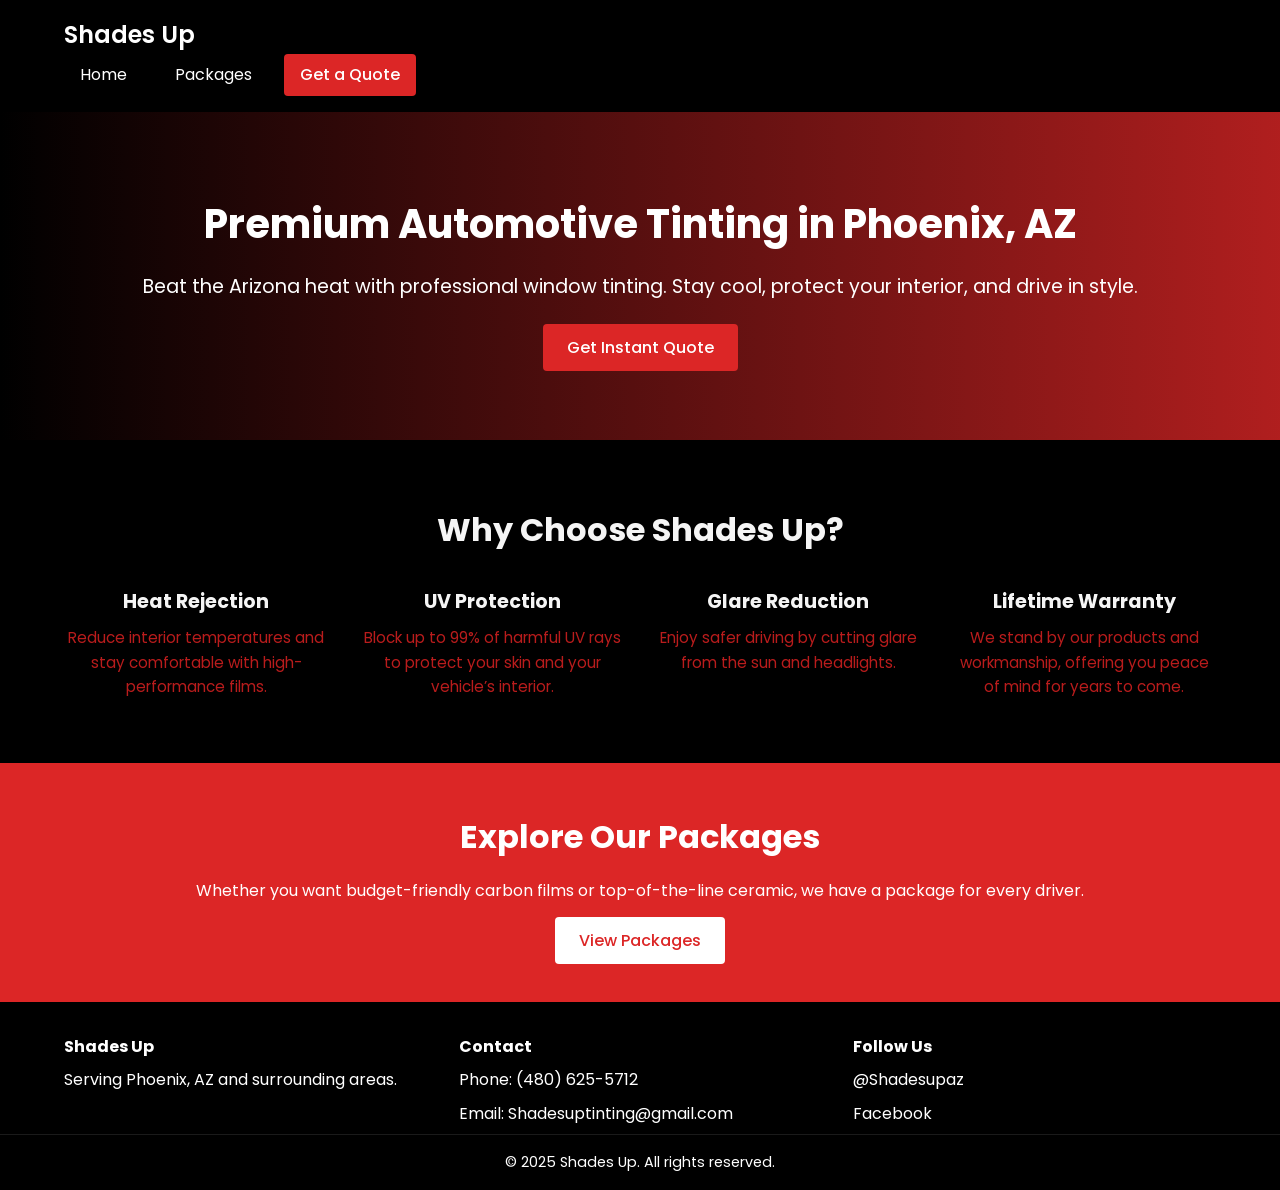
<file: index.html>
<!DOCTYPE html>
<html lang="en">
<head>
    <meta charset="UTF-8">
    <meta name="viewport" content="width=device-width, initial-scale=1.0">
    <title>Shades Up | Automotive Tinting</title>
    <link href="https://fonts.googleapis.com/css2?family=Poppins:wght@400;500;700&display=swap" rel="stylesheet">
    <link rel="stylesheet" href="styles.css">
</head>
<body>
    <header class="site-header">
        <div class="container">
            <a href="index.html" class="logo">Shades Up</a>
            <nav class="site-nav" id="nav-menu">
                <a href="index.html" class="nav-link">Home</a>
                <a href="services.html" class="nav-link">Packages</a>
                <a href="contact.html" class="nav-link btn-cta">Get a Quote</a>
            </nav>
            <button class="nav-toggle" id="nav-toggle" aria-label="Toggle navigation">
                <span class="bar"></span>
                <span class="bar"></span>
                <span class="bar"></span>
            </button>
        </div>
    </header>

    <section class="hero">
        <div class="container hero-content">
            <h1>Premium Automotive Tinting in Phoenix, AZ</h1>
            <p>Beat the Arizona heat with professional window tinting. Stay cool, protect your interior, and drive in style.</p>
            <a href="contact.html" class="btn-primary">Get Instant Quote</a>
        </div>
    </section>

    <section class="benefits">
        <div class="container">
            <h2>Why Choose Shades Up?</h2>
            <div class="benefit-grid">
                <div class="benefit-item">
                    <h3>Heat Rejection</h3>
                    <p>Reduce interior temperatures and stay comfortable with high-performance films.</p>
                </div>
                <div class="benefit-item">
                    <h3>UV Protection</h3>
                    <p>Block up to 99% of harmful UV rays to protect your skin and your vehicle’s interior.</p>
                </div>
                <div class="benefit-item">
                    <h3>Glare Reduction</h3>
                    <p>Enjoy safer driving by cutting glare from the sun and headlights.</p>
                </div>
                <div class="benefit-item">
                    <h3>Lifetime Warranty</h3>
                    <p>We stand by our products and workmanship, offering you peace of mind for years to come.</p>
                </div>
            </div>
        </div>
    </section>

    <section class="cta">
        <div class="container">
            <h2>Explore Our Packages</h2>
            <p>Whether you want budget-friendly carbon films or top-of-the-line ceramic, we have a package for every driver.</p>
            <a href="services.html" class="btn-secondary">View Packages</a>
        </div>
    </section>

    <footer class="site-footer">
        <div class="container footer-grid">
            <div class="footer-col">
                <h4>Shades Up</h4>
                <p>Serving Phoenix, AZ and surrounding areas.</p>
            </div>
            <div class="footer-col">
                <h4>Contact</h4>
                <ul>
                    <li>Phone: <a href="tel:+14806255712">(480) 625-5712</a></li>
                    <li>Email: <a href="mailto:Shadesuptinting@gmail.com">Shadesuptinting@gmail.com</a></li>
                </ul>
            </div>
            <div class="footer-col">
                <h4>Follow Us</h4>
                <ul>
                    <li><a href="https://instagram.com/Shadesupaz">@Shadesupaz</a></li>
                    <li><a href="#">Facebook</a></li>
                </ul>
            </div>
        </div>
        <div class="footer-bottom">
            &copy; 2025 Shades Up. All rights reserved.
        </div>
    </footer>

<script>
const navToggle = document.getElementById('nav-toggle');
const navMenu = document.getElementById('nav-menu');
navToggle.addEventListener('click', () => {
    navMenu.classList.toggle('open');
    navToggle.classList.toggle('open');
});
</script>
</body>
</html>
</file>
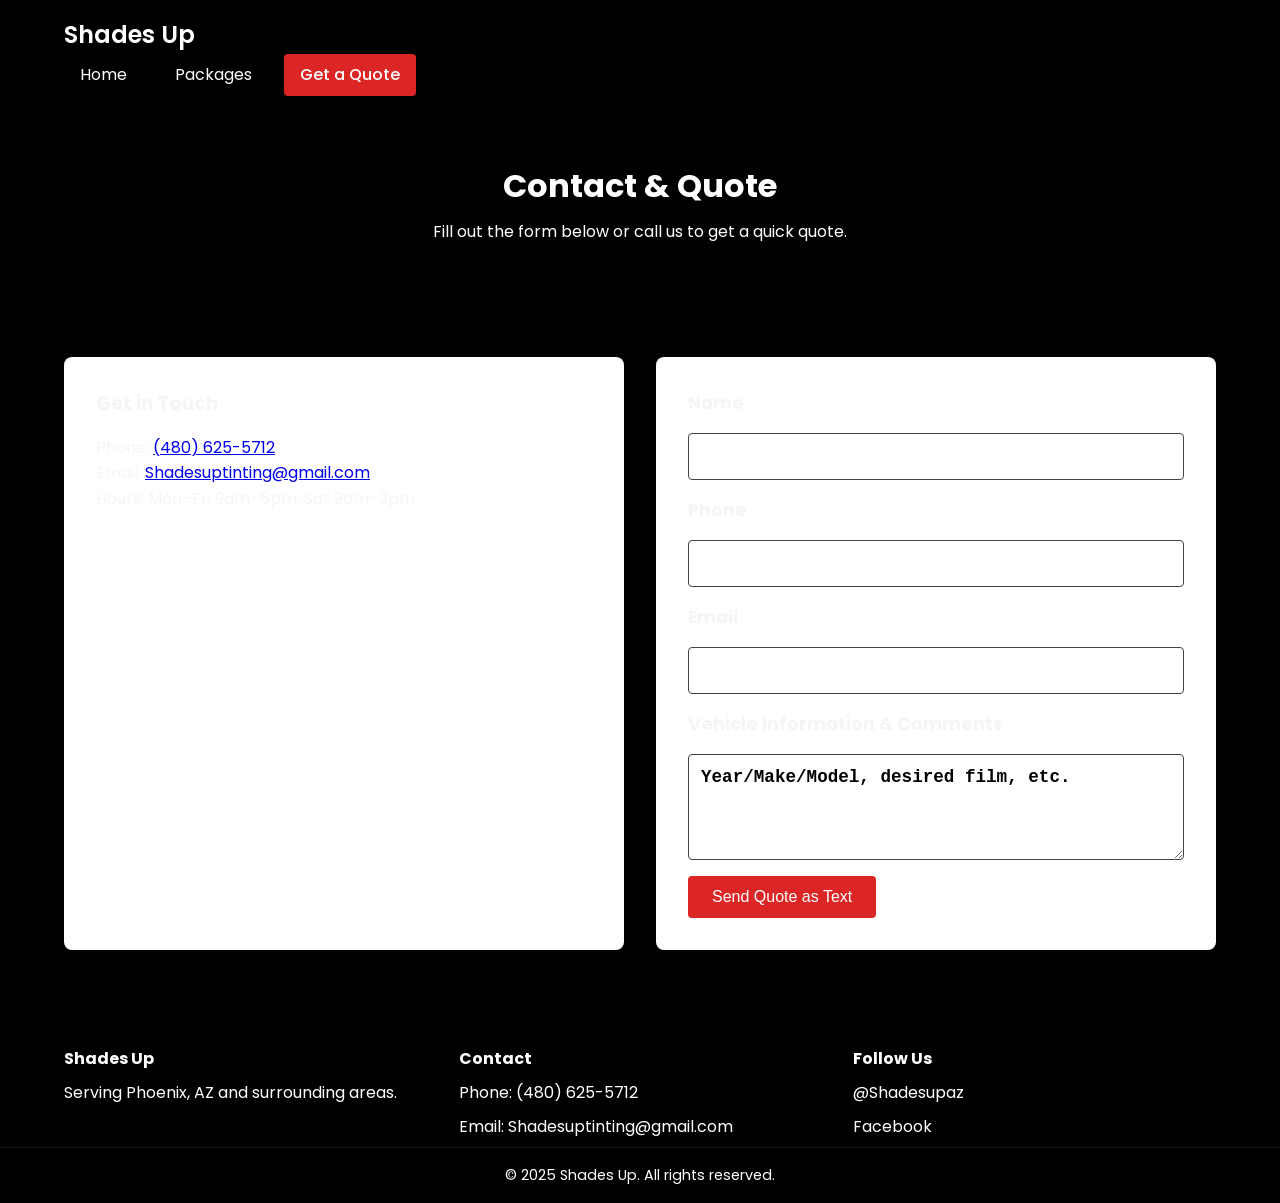
<file: contact.html>
<!DOCTYPE html>
<html lang="en">
<head>
    <meta charset="UTF-8">
    <meta name="viewport" content="width=device-width, initial-scale=1.0">
    <title>Shades Up | Contact Us</title>
    <link href="https://fonts.googleapis.com/css2?family=Poppins:wght@400;500;700&display=swap" rel="stylesheet">
    <link rel="stylesheet" href="styles.css">
</head>
<body>
    <header class="site-header">
        <div class="container">
            <a href="index.html" class="logo">Shades Up</a>
            <nav class="site-nav" id="nav-menu">
                <a href="index.html" class="nav-link">Home</a>
                <a href="services.html" class="nav-link">Packages</a>
                <a href="contact.html" class="nav-link btn-cta">Get a Quote</a>
            </nav>
            <button class="nav-toggle" id="nav-toggle" aria-label="Toggle navigation">
                <span class="bar"></span>
                <span class="bar"></span>
                <span class="bar"></span>
            </button>
        </div>
    </header>

    <section class="page-header">
        <div class="container">
            <h1>Contact & Quote</h1>
            <p>Fill out the form below or call us to get a quick quote.</p>
        </div>
    </section>

    <section class="contact-section">
        <div class="container contact-grid">
            <div class="contact-info">
                <h3>Get in Touch</h3>
                <p>Phone: <a href="tel:+14806255712">(480) 625-5712</a></p>
                <p>Email: <a href="mailto:Shadesuptinting@gmail.com">Shadesuptinting@gmail.com</a></p>
                <p>Hours: Mon–Fri 9am–6pm, Sat 9am–3pm</p>
            </div>
            <div class="contact-form">
                <!-- When the form is submitted, trigger sendSMS() and prevent default submission -->
                <form onsubmit="sendSMS(); return false;">
                    <label for="name">Name</label>
                    <input type="text" id="name" name="name" required>

                    <label for="phone">Phone</label>
                    <input type="tel" id="phone" name="phone" required>

                    <label for="email">Email</label>
                    <input type="email" id="email" name="email" required>

                    <label for="message">Vehicle Information & Comments</label>
                    <textarea id="message" name="message" rows="4" placeholder="Year/Make/Model, desired film, etc."></textarea>

                    <!-- Send button triggers SMS submission -->
                    <button type="submit" class="btn-primary">Send Quote as Text</button>
                </form>
            </div>
        </div>
    </section>

    <footer class="site-footer">
        <div class="container footer-grid">
            <div class="footer-col">
                <h4>Shades Up</h4>
                <p>Serving Phoenix, AZ and surrounding areas.</p>
            </div>
            <div class="footer-col">
                <h4>Contact</h4>
                <ul>
                    <li>Phone: <a href="tel:+14806255712">(480) 625-5712</a></li>
                    <li>Email: <a href="mailto:Shadesuptinting@gmail.com">Shadesuptinting@gmail.com</a></li>
                </ul>
            </div>
            <div class="footer-col">
                <h4>Follow Us</h4>
                <ul>
                    <li><a href="https://instagram.com/Shadesupaz">@Shadesupaz</a></li>
                    <li><a href="#">Facebook</a></li>
                </ul>
            </div>
        </div>
        <div class="footer-bottom">
            &copy; 2025 Shades Up. All rights reserved.
        </div>
    </footer>

<script>
const navToggle = document.getElementById('nav-toggle');
const navMenu = document.getElementById('nav-menu');
navToggle.addEventListener('click', () => {
    navMenu.classList.toggle('open');
    navToggle.classList.toggle('open');
});

// Function to send SMS with quote details
function sendSMS() {
    // Gather form data
    const name = document.getElementById('name').value;
    const phone = document.getElementById('phone').value;
    const email = document.getElementById('email').value;
    const vehicleInfo = document.getElementById('message').value;
    // Build SMS body
    let body = `Name: ${name}\nPhone: ${phone}\nEmail: ${email}\nVehicle Info: ${vehicleInfo}`;
    body = encodeURIComponent(body);
    // Replace with your phone number (include country code)
    const smsLink = `sms:+14806255712?body=${body}`;
    // Open SMS app
    window.location.href = smsLink;
}
</script>
</body>
</html>
</file>
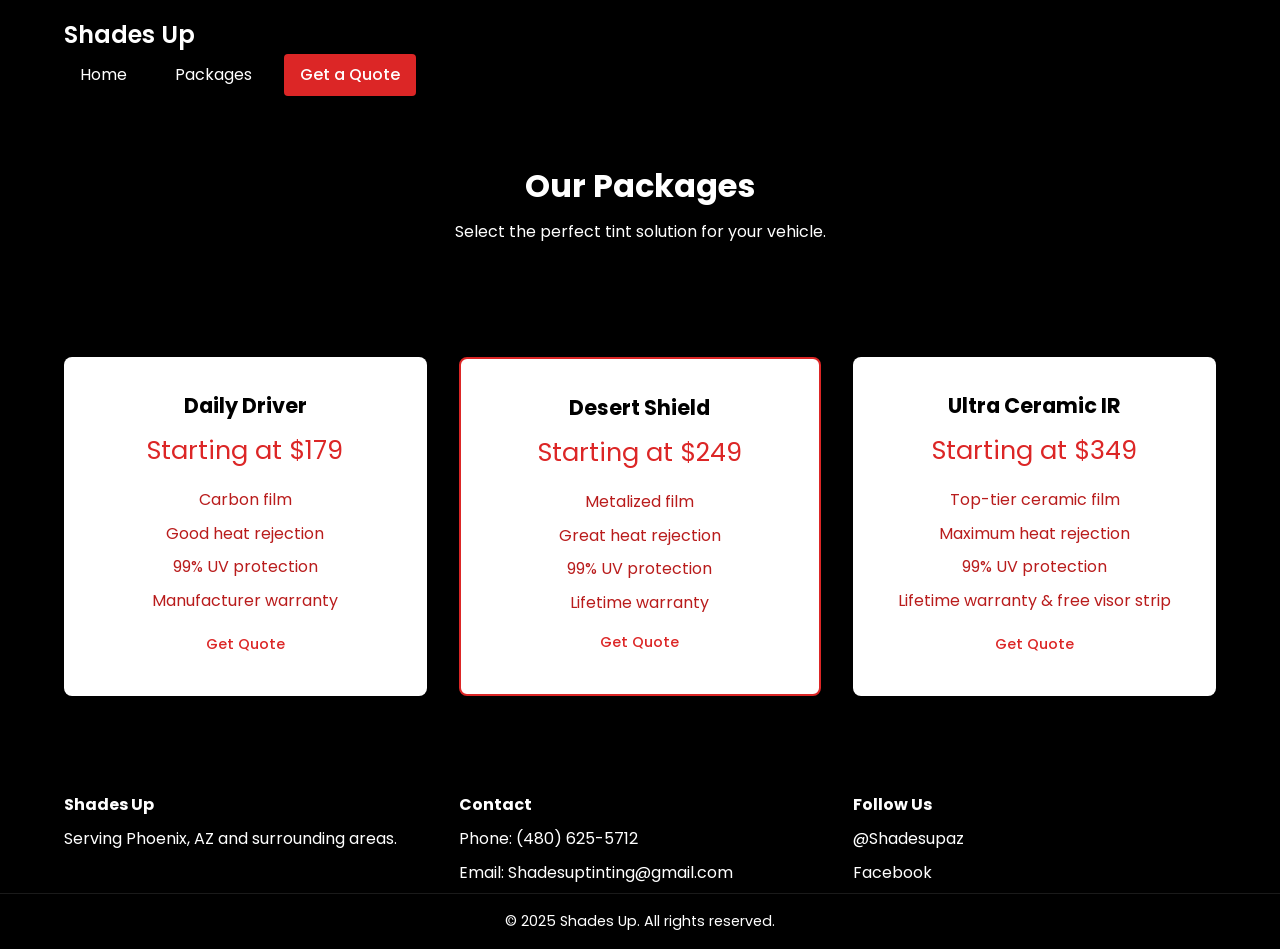
<file: services.html>
<!DOCTYPE html>
<html lang="en">
<head>
    <meta charset="UTF-8">
    <meta name="viewport" content="width=device-width, initial-scale=1.0">
    <title>Shades Up | Packages</title>
    <link href="https://fonts.googleapis.com/css2?family=Poppins:wght@400;500;700&display=swap" rel="stylesheet">
    <link rel="stylesheet" href="styles.css">
</head>
<body>
    <header class="site-header">
        <div class="container">
            <a href="index.html" class="logo">Shades Up</a>
            <nav class="site-nav" id="nav-menu">
                <a href="index.html" class="nav-link">Home</a>
                <a href="services.html" class="nav-link">Packages</a>
                <a href="contact.html" class="nav-link btn-cta">Get a Quote</a>
            </nav>
            <button class="nav-toggle" id="nav-toggle" aria-label="Toggle navigation">
                <span class="bar"></span>
                <span class="bar"></span>
                <span class="bar"></span>
            </button>
        </div>
    </header>

    <section class="page-header">
        <div class="container">
            <h1>Our Packages</h1>
            <p>Select the perfect tint solution for your vehicle.</p>
        </div>
    </section>

    <section class="packages">
        <div class="container package-grid">
            <div class="package-card">
                <h3>Daily Driver</h3>
                <p class="price">Starting at $179</p>
                <ul>
                    <li>Carbon film</li>
                    <li>Good heat rejection</li>
                    <li>99% UV protection</li>
                    <li>Manufacturer warranty</li>
                </ul>
                <a href="contact.html" class="btn-secondary small">Get Quote</a>
            </div>
            <div class="package-card popular">
                <h3>Desert Shield</h3>
                <p class="price">Starting at $249</p>
                <ul>
                    <li>Metalized film</li>
                    <li>Great heat rejection</li>
                    <li>99% UV protection</li>
                    <li>Lifetime warranty</li>
                </ul>
                <a href="contact.html" class="btn-secondary small">Get Quote</a>
            </div>
            <div class="package-card">
                <h3>Ultra Ceramic IR</h3>
                <p class="price">Starting at $349</p>
                <ul>
                    <li>Top-tier ceramic film</li>
                    <li>Maximum heat rejection</li>
                    <li>99% UV protection</li>
                    <li>Lifetime warranty & free visor strip</li>
                </ul>
                <a href="contact.html" class="btn-secondary small">Get Quote</a>
            </div>
        </div>
    </section>

    <footer class="site-footer">
        <div class="container footer-grid">
            <div class="footer-col">
                <h4>Shades Up</h4>
                <p>Serving Phoenix, AZ and surrounding areas.</p>
            </div>
            <div class="footer-col">
                <h4>Contact</h4>
                <ul>
                    <li>Phone: <a href="tel:+14806255712">(480) 625-5712</a></li>
                    <li>Email: <a href="mailto:Shadesuptinting@gmail.com">Shadesuptinting@gmail.com</a></li>
                </ul>
            </div>
            <div class="footer-col">
                <h4>Follow Us</h4>
                <ul>
                    <li><a href="https://instagram.com/Shadesupaz">@Shadesupaz</a></li>
                    <li><a href="#">Facebook</a></li>
                </ul>
            </div>
        </div>
        <div class="footer-bottom">
            &copy; 2025 Shades Up. All rights reserved.
        </div>
    </footer>

<script>
const navToggle = document.getElementById('nav-toggle');
const navMenu = document.getElementById('nav-menu');
navToggle.addEventListener('click', () => {
    navMenu.classList.toggle('open');
    navToggle.classList.toggle('open');
});
</script>
</body>
</html>
</file>
<file: styles.css>
:root {
    /* Updated color scheme: black and red */
    --primary-color: #000000;      /* base dark background for headers and footer */
    --secondary-color: #dc2626;     /* bright red for primary actions and highlights */
    --accent-color: #b91c1c;        /* darker red for hover states and accents */
    --text-color: #f5f5f5;          /* light text to contrast against dark backgrounds */
    --background-color: #000000;    /* overall page background */
    --light: #ffffff;
    --dark: #000000;
}

* {
    box-sizing: border-box;
    margin: 0;
    padding: 0;
}

body {
    font-family: 'Poppins', sans-serif;
    color: var(--text-color);
    background-color: var(--background-color);
    line-height: 1.6;
}

.container {
    width: 90%;
    max-width: 1200px;
    margin: 0 auto;
}

/* Header and navigation */
.site-header {
    background-color: var(--dark);
    color: var(--light);
    padding: 1rem 0;
    position: sticky;
    top: 0;
    z-index: 1000;
}

.logo {
    font-size: 1.5rem;
    font-weight: 600;
    color: var(--light);
    text-decoration: none;
}

.site-nav {
    display: flex;
    gap: 1rem;
    align-items: center;
}

.nav-link {
    color: var(--light);
    text-decoration: none;
    padding: 0.5rem 1rem;
    transition: background-color 0.3s;
    border-radius: 0.25rem;
}

.nav-link:hover {
    background-color: var(--secondary-color);
}

.btn-cta {
    background-color: var(--secondary-color);
    color: var(--light);
    border-radius: 0.25rem;
    font-weight: 500;
}

.nav-toggle {
    display: none;
    flex-direction: column;
    width: 24px;
    height: 24px;
    justify-content: space-between;
    cursor: pointer;
}

.nav-toggle .bar {
    height: 3px;
    width: 100%;
    background-color: var(--light);
    border-radius: 3px;
    transition: all 0.3s;
}

/* Hero section */
.hero {
    /* Use a black to red gradient overlay for the hero section */
    background-image: linear-gradient(to right, rgba(0, 0, 0, 0.8), rgba(220, 38, 38, 0.8)), url('https://images.pexels.com/photos/358070/pexels-photo-358070.jpeg?auto=compress&cs=tinysrgb&w=1600');
    background-size: cover;
    background-position: center;
    color: var(--light);
    text-align: center;
    padding: 5rem 0;
}

.hero h1 {
    font-size: 2.5rem;
    margin-bottom: 1rem;
}

.hero p {
    font-size: 1.2rem;
    margin-bottom: 2rem;
}

.btn-primary {
    background-color: var(--secondary-color);
    color: var(--light);
    padding: 0.75rem 1.5rem;
    border: none;
    border-radius: 0.25rem;
    font-size: 1rem;
    font-weight: 500;
    text-decoration: none;
    cursor: pointer;
    transition: background-color 0.3s;
}

.btn-primary:hover {
    background-color: var(--accent-color);
}

/* Benefits section */
.benefits {
    padding: 4rem 0;
    background-color: var(--background-color);
    text-align: center;
}

.benefits h2 {
    font-size: 2rem;
    margin-bottom: 2rem;
}

.benefit-grid {
    display: grid;
    gap: 2rem;
    grid-template-columns: repeat(auto-fit, minmax(250px, 1fr));
}

.benefit-item h3 {
    font-size: 1.2rem;
    margin-bottom: 0.5rem;
}

.benefit-item p {
    font-size: 0.95rem;
    color: var(--accent-color);
}

/* CTA Section */
.cta {
    background-color: var(--secondary-color);
    color: var(--light);
    text-align: center;
    padding: 3rem 0;
}

.cta h2 {
    font-size: 2rem;
    margin-bottom: 1rem;
}

.cta p {
    font-size: 1rem;
    margin-bottom: 1.5rem;
}

.btn-secondary {
    background-color: var(--light);
    color: var(--secondary-color);
    padding: 0.75rem 1.5rem;
    border: none;
    border-radius: 0.25rem;
    font-size: 1rem;
    font-weight: 500;
    text-decoration: none;
    cursor: pointer;
    transition: background-color 0.3s;
}

.btn-secondary:hover {
    /* Light red tint when hovering secondary buttons */
    background-color: #fee2e2;
}

.btn-secondary.small {
    padding: 0.5rem 1rem;
    font-size: 0.9rem;
}

/* Page Header */
.page-header {
    background-color: var(--primary-color);
    color: var(--light);
    text-align: center;
    padding: 3rem 0;
}

.page-header h1 {
    font-size: 2rem;
    margin-bottom: 0.5rem;
}

.page-header p {
    font-size: 1rem;
}

/* Packages */
.packages {
    padding: 4rem 0;
    background-color: var(--background-color);
}

.package-grid {
    display: grid;
    gap: 2rem;
    grid-template-columns: repeat(auto-fit, minmax(250px, 1fr));
}

.package-card {
    background-color: var(--light);
    border-radius: 0.5rem;
    padding: 2rem;
    box-shadow: 0 2px 8px rgba(0, 0, 0, 0.1);
    text-align: center;
    position: relative;
    display: flex;
    flex-direction: column;
}

.package-card.popular {
    border: 2px solid var(--secondary-color);
}

.package-card h3 {
    font-size: 1.3rem;
    margin-bottom: 0.5rem;
    /* Make package titles stand out */
    font-weight: 700;
    color: var(--dark);
}

.package-card .price {
    font-size: 1.6rem;
    color: var(--secondary-color);
    margin-bottom: 1rem;
}

.package-card ul {
    list-style: none;
    margin-bottom: auto;
    padding-left: 0;
    margin-top: 0;
}

.package-card ul li {
    margin-bottom: 0.5rem;
    color: var(--accent-color);
}

/* Contact */
.contact-section {
    padding: 4rem 0;
    background-color: var(--background-color);
}

.contact-grid {
    display: grid;
    gap: 2rem;
    grid-template-columns: repeat(auto-fit, minmax(300px, 1fr));
}

.contact-info {
    background-color: var(--light);
    padding: 2rem;
    border-radius: 0.5rem;
    box-shadow: 0 2px 8px rgba(0, 0, 0, 0.1);
}

.contact-info h3 {
    margin-bottom: 1rem;
}

.contact-form {
    background-color: var(--light);
    padding: 2rem;
    border-radius: 0.5rem;
    box-shadow: 0 2px 8px rgba(0, 0, 0, 0.1);
}

.contact-form form {
    display: flex;
    flex-direction: column;
    gap: 1rem;
}

.contact-form label {
    /* Make labels bold and slightly larger for better readability on the quote page */
    font-weight: 700;
    font-size: 1.1rem;
}

.contact-form input,
.contact-form textarea {
    padding: 0.75rem;
    /* Darker border to suit dark theme */
    border: 1px solid #444;
    border-radius: 0.25rem;
    /* Increase font size for inputs on the quote page to stand out */
    font-size: 1.1rem;
    /* Ensure form text is visible on white backgrounds */
    color: var(--dark);
    /* Increase weight for better legibility on white inputs */
    font-weight: 700;
}

/* Ensure placeholder text in contact form fields is also dark, bold, and slightly larger for readability */
.contact-form input::placeholder,
.contact-form textarea::placeholder {
    color: var(--dark);
    /* Bold placeholder text so field prompts are easy to read */
    font-weight: 700;
    /* Increase font size for placeholders on the quote page */
    font-size: 1.1rem;
}

.contact-form button {
    align-self: flex-start;
}

/* Footer */
.site-footer {
    background-color: var(--primary-color);
    color: var(--light);
    padding-top: 2rem;
}

.footer-grid {
    display: grid;
    gap: 2rem;
    grid-template-columns: repeat(auto-fit, minmax(200px, 1fr));
}

.footer-col h4 {
    margin-bottom: 0.5rem;
}

.footer-col ul {
    list-style: none;
    padding-left: 0;
}

.footer-col ul li {
    margin-bottom: 0.5rem;
}

.footer-col ul li a {
    color: var(--light);
    text-decoration: none;
}

.footer-col ul li a:hover {
    text-decoration: underline;
}

.footer-bottom {
    text-align: center;
    padding: 1rem 0;
    border-top: 1px solid rgba(255, 255, 255, 0.1);
    font-size: 0.9rem;
}

/* Responsive Navigation */
@media (max-width: 768px) {
    .site-nav {
        position: absolute;
        top: 100%;
        left: 0;
        width: 100%;
        background-color: var(--dark);
        flex-direction: column;
        align-items: flex-start;
        padding: 1rem;
        display: none;
    }
    .site-nav.open {
        display: flex;
    }
    .nav-toggle {
        display: flex;
    }
    .nav-toggle.open .bar:nth-child(1) {
        transform: rotate(45deg) translateY(8px);
    }
    .nav-toggle.open .bar:nth-child(2) {
        opacity: 0;
    }
    .nav-toggle.open .bar:nth-child(3) {
        transform: rotate(-45deg) translateY(-8px);
    }
}
</file>
